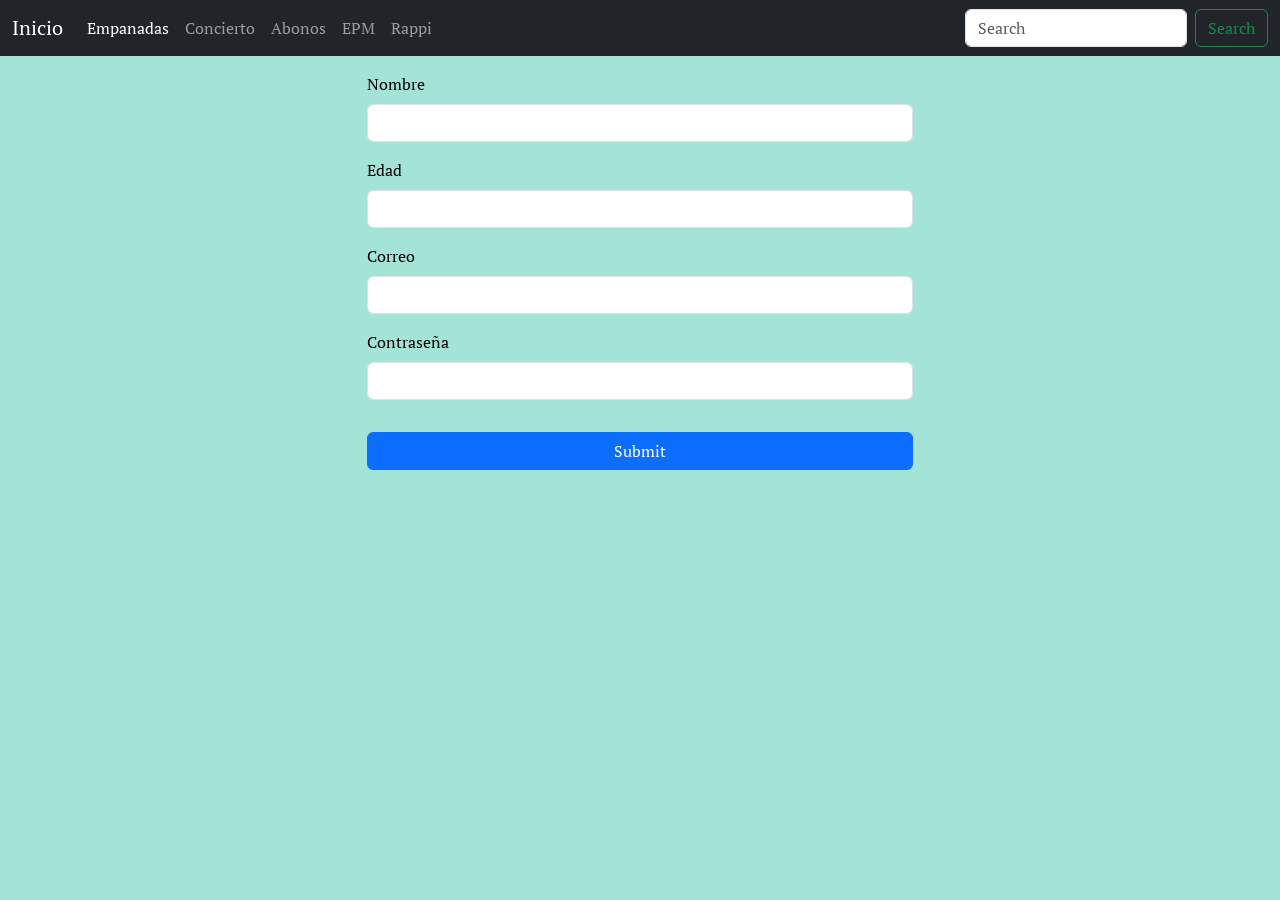
<file: index.html>
<!DOCTYPE html>
<html lang="en">
<head>
    <meta charset="UTF-8">
    <meta http-equiv="X-UA-Compatible" content="IE=edge">
    <meta name="viewport" content="width=device-width, initial-scale=1.0">
    <title>Servicios</title>

    <link href="https://cdn.jsdelivr.net/npm/bootstrap@5.1.3/dist/css/bootstrap.min.css" rel="stylesheet" integrity="sha384-1BmE4kWBq78iYhFldvKuhfTAU6auU8tT94WrHftjDbrCEXSU1oBoqyl2QvZ6jIW3" crossorigin="anonymous">
    <link rel="stylesheet" href="estilos.css">
    <link rel="preconnect" href="https://fonts.gstatic.com" crossorigin>
    <link href="https://fonts.googleapis.com/css2?family=PT+Serif:ital@1&display=swap" rel="stylesheet">
</head>
<body class="text-black fondo texto">
    
  <header>

    <nav class="navbar navbar-expand-lg navbar-dark bg-dark">
        <div class="container-fluid">
          <a class="navbar-brand" href="index.html">Inicio</a>
          <button class="navbar-toggler" type="button" data-bs-toggle="collapse" data-bs-target="#navbarSupportedContent" aria-controls="navbarSupportedContent" aria-expanded="false" aria-label="Toggle navigation">
            <span class="navbar-toggler-icon"></span>
          </button>
          <div class="collapse navbar-collapse" id="navbarSupportedContent">
            <ul class="navbar-nav me-auto mb-2 mb-lg-0">
              <li class="nav-item">
                <a class="nav-link active" aria-current="page" href="empanadas.html">Empanadas</a>
              </li>
              <li class="nav-item">
                <a class="nav-link" href="concierto.html">Concierto</a>
              </li>
              <li class="nav-item">
                <a class="nav-link" href="abonos.html">Abonos</a>
              </li>
              <li class="nav-item">
                <a class="nav-link" href="EPM.html">EPM</a>
              </li>
              <li class="nav-item">
                <a class="nav-link" href="Rappi.html">Rappi</a>
              </li>
            </ul>
            <form class="d-flex">
              <input class="form-control me-2" type="search" placeholder="Search" aria-label="Search">
              <button class="btn btn-outline-success" type="submit">Search</button>
            </form>
          </div>
        </div>
      </nav>

  </header>

    <main>
      <div class="container">
        <div class="row justify-content-center">
            <div class="col-6">
                <form action="">
                    <div class="mt-3 mb-3">
                        <label class="form-label">Nombre</label>
                        <input type="text" class="form-control" id="nombre" aria-describedby="emailHelp">
                    </div>
                    <div class="mb-3">
                        <label class="form-label">Edad</label>
                        <input type="number" class="form-control" id="nombre" aria-describedby="emailHelp">
                    </div>
                    <div class="mb-3">
                        <label class="form-label">Correo</label>
                        <input type="email" class="form-control" id="nombre" aria-describedby="emailHelp">
                    </div>
                    <div class="mb-3">
                        <label class="form-label">Contraseña</label>
                        <input type="password" class="form-control" id="nombre" aria-describedby="emailHelp">
                    </div>

                    <button type="submit" class="btn btn-primary w-100 mt-3">Submit</button>

                    
                </form>
            </div>
        </div>



      </div>

    </main>

    <footer>


    </footer>

    <script src="https://cdn.jsdelivr.net/npm/bootstrap@5.1.3/dist/js/bootstrap.bundle.min.js" integrity="sha384-ka7Sk0Gln4gmtz2MlQnikT1wXgYsOg+OMhuP+IlRH9sENBO0LRn5q+8nbTov4+1p" crossorigin="anonymous"></script>

</body>
</html>
</file>
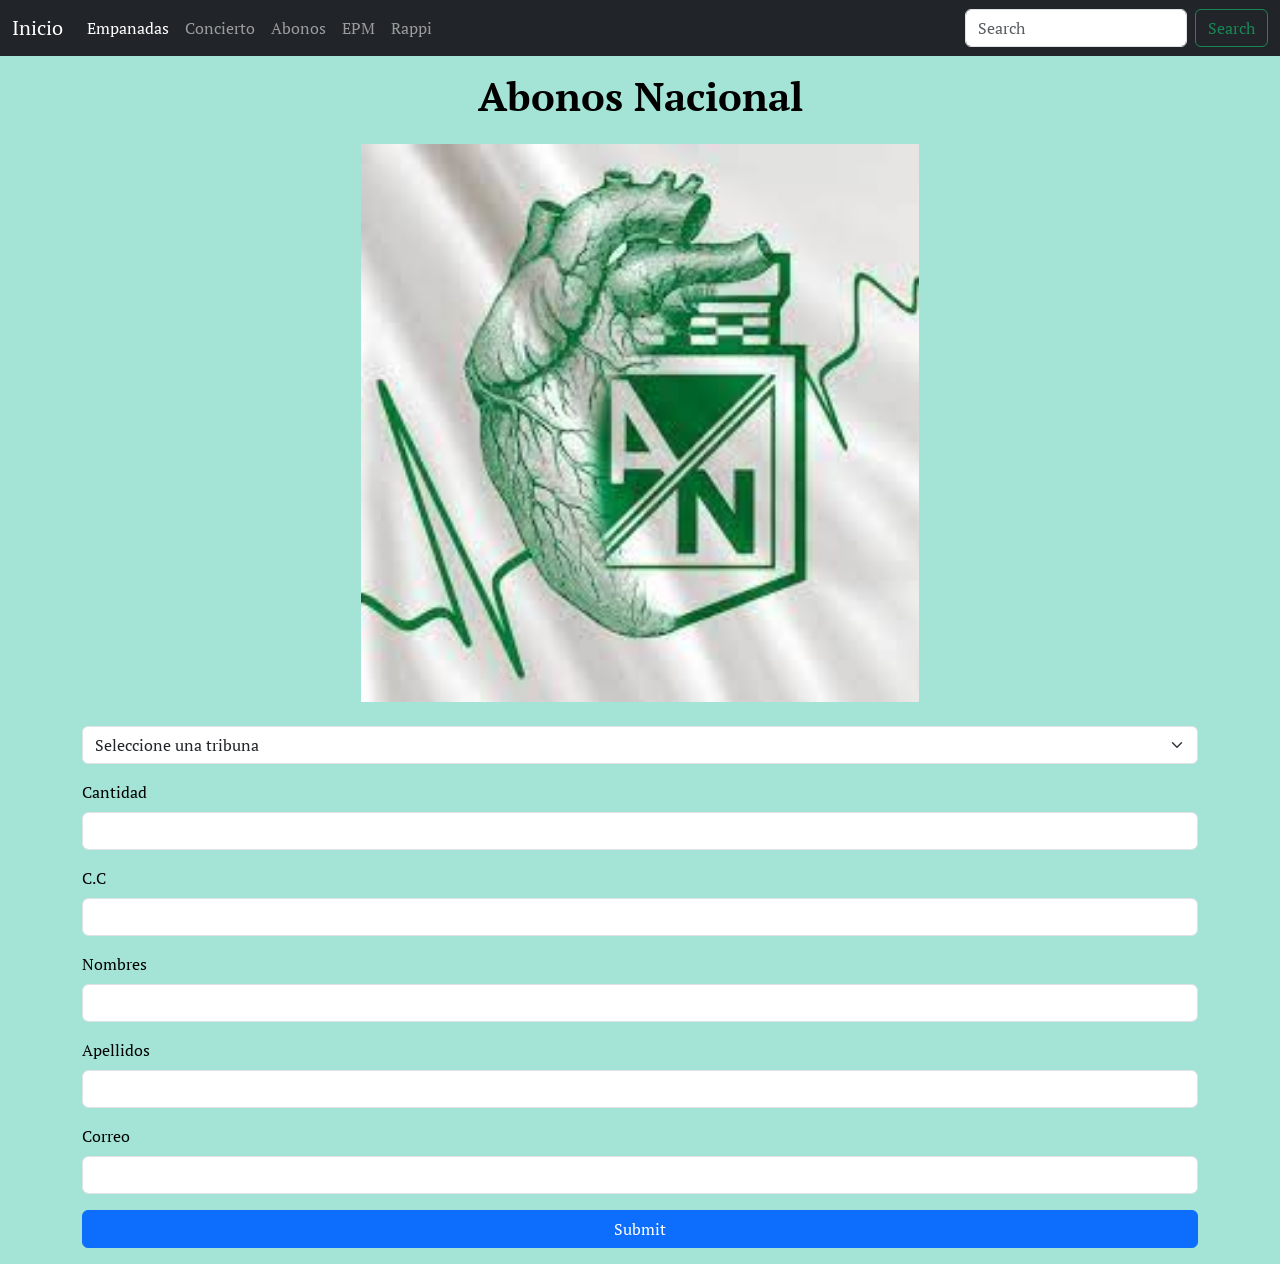
<file: abonos.html>
<!DOCTYPE html>
<html lang="en">
<head>
    <meta charset="UTF-8">
    <meta http-equiv="X-UA-Compatible" content="IE=edge">
    <meta name="viewport" content="width=device-width, initial-scale=1.0">
    <title>Abonos</title>

    <link href="https://cdn.jsdelivr.net/npm/bootstrap@5.1.3/dist/css/bootstrap.min.css" rel="stylesheet" integrity="sha384-1BmE4kWBq78iYhFldvKuhfTAU6auU8tT94WrHftjDbrCEXSU1oBoqyl2QvZ6jIW3" crossorigin="anonymous">
    <link rel="stylesheet" href="estilos.css">
    <link rel="preconnect" href="https://fonts.googleapis.com">
    <link rel="preconnect" href="https://fonts.gstatic.com" crossorigin>
    <link href="https://fonts.googleapis.com/css2?family=PT+Serif:ital@1&display=swap" rel="stylesheet">

</head>
<body class = "fondo text-black texto">
    
    <header>

        <nav class="navbar navbar-expand-lg navbar-dark bg-dark">
            <div class="container-fluid">
              <a class="navbar-brand" href="index.html">Inicio</a>
              <button class="navbar-toggler" type="button" data-bs-toggle="collapse" data-bs-target="#navbarSupportedContent" aria-controls="navbarSupportedContent" aria-expanded="false" aria-label="Toggle navigation">
                <span class="navbar-toggler-icon"></span>
              </button>
              <div class="collapse navbar-collapse" id="navbarSupportedContent">
                <ul class="navbar-nav me-auto mb-2 mb-lg-0">
                  <li class="nav-item">
                    <a class="nav-link active" aria-current="page" href="empanadas.html">Empanadas</a>
                  </li>
                  <li class="nav-item">
                    <a class="nav-link" href="concierto.html">Concierto</a>
                  </li>
                  <li class="nav-item">
                    <a class="nav-link" href="abonos.html">Abonos</a>
                  </li>
                  <li class="nav-item">
                    <a class="nav-link" href="EPM.html">EPM</a>
                  </li>
                  <li class="nav-item">
                    <a class="nav-link" href="Rappi.html">Rappi</a>
                  </li>
                </ul>
                <form class="d-flex">
                  <input class="form-control me-2" type="search" placeholder="Search" aria-label="Search">
                  <button class="btn btn-outline-success" type="submit">Search</button>
                </form>
              </div>
            </div>
          </nav>

    </header>

    <main>
        <div class="container">
            <div class="row">
                <div class="col-16">
                    <h1 class="mt-3 "><center><b>Abonos Nacional</center></b></h1>

                    <center><img src="img/Imagen2.png" alt="Logo" class="mt-3 w-50"></center>

                    <form action="">

                        <select id="tipo" class="form-select mt-4" aria-label="Default select example">
                            <option selected>Seleccione una tribuna</option>
                            <option value="Sur">Sur: $144000</option>
                            <option value="Norte">Norte: $144000</option>
                            <option value="Oriental">Oriental: $215000</option>
                            <option value="Occidental">Occidental: $444000</option>
                           
                        </select>

                        <div class="mt-3">
                          <label class="form-label">Cantidad</label>
                          <input type="number" class="form-control" id="cantidad" aria-describedby="emailHelp">
                        </div>

                        <div class="mt-3">
                            <label class="form-label">C.C</label>
                            <input type="number" class="form-control" id="cc" aria-describedby="emailHelp">
                        </div>

                        <div class="mt-3">
                            <label class="form-label">Nombres</label>
                            <input type="text" class="form-control" id="nombre" aria-describedby="emailHelp">
                        </div>

                        <div class="mt-3">
                            <label class="form-label">Apellidos</label>
                            <input type="text" class="form-control" id="apellido" aria-describedby="emailHelp">
                        </div>

                        <div class="mt-3">
                            <label class="form-label">Correo</label>
                            <input type="email" class="form-control" id="correo" aria-describedby="emailHelp">
                        </div>
                    
                        <button id= "boton" type="submit" class="btn btn-primary w-100 mt-3 mb-3">Submit</button>
    
                        
                    </form>

                </div>
            </div>
            
        </div>
        

    </main>

    <footer>


    </footer>

    <script src="https://cdn.jsdelivr.net/npm/bootstrap@5.1.3/dist/js/bootstrap.bundle.min.js" integrity="sha384-ka7Sk0Gln4gmtz2MlQnikT1wXgYsOg+OMhuP+IlRH9sENBO0LRn5q+8nbTov4+1p" crossorigin="anonymous"></script>

    <script src="abonos.js"></script>
</body>
</html>
</file>
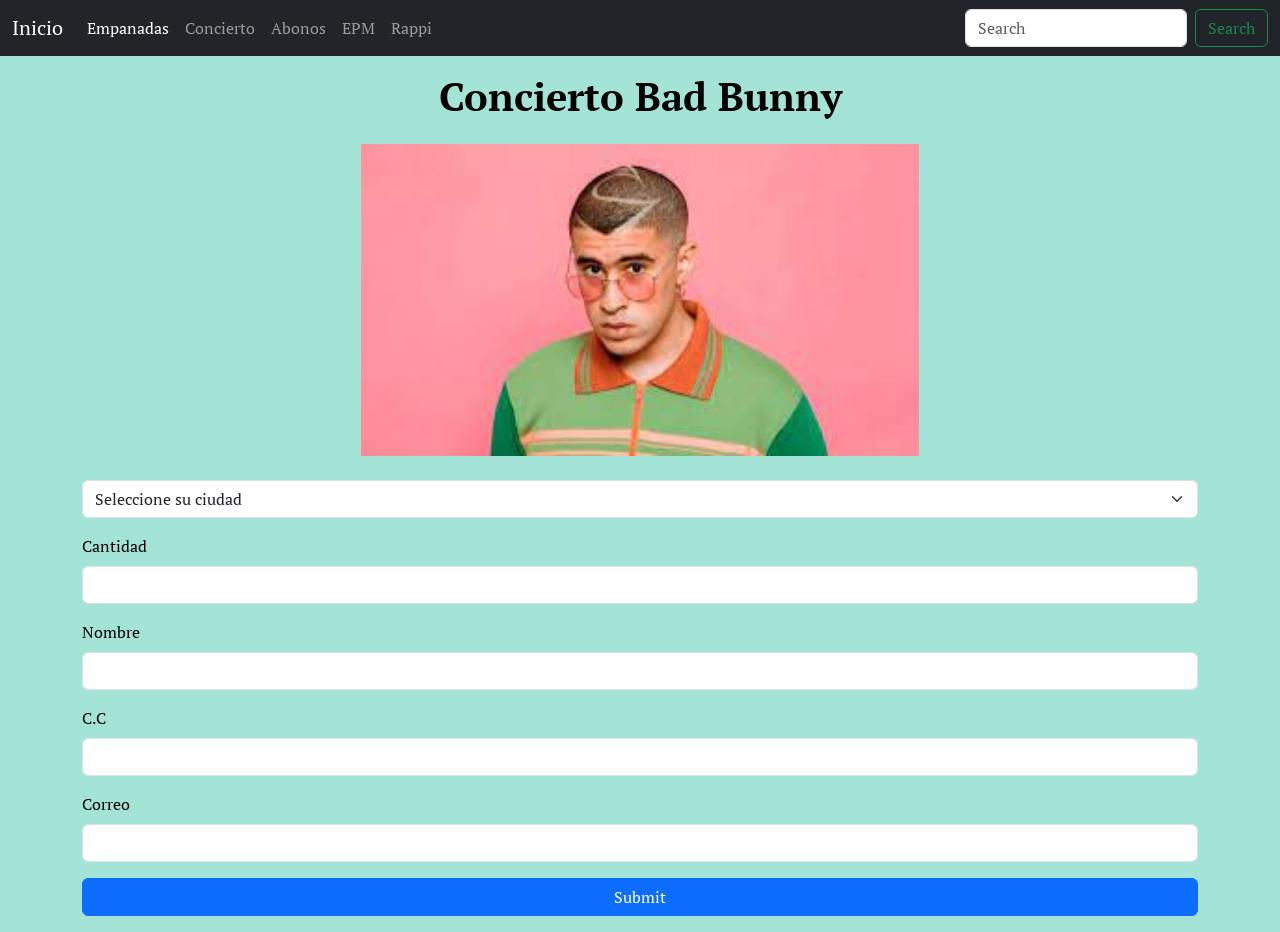
<file: concierto.html>
<!DOCTYPE html>
<html lang="en">
<head>
    <meta charset="UTF-8">
    <meta http-equiv="X-UA-Compatible" content="IE=edge">
    <meta name="viewport" content="width=device-width, initial-scale=1.0">
    <title>Concierto</title>

    <link href="https://cdn.jsdelivr.net/npm/bootstrap@5.1.3/dist/css/bootstrap.min.css" rel="stylesheet" integrity="sha384-1BmE4kWBq78iYhFldvKuhfTAU6auU8tT94WrHftjDbrCEXSU1oBoqyl2QvZ6jIW3" crossorigin="anonymous">
    <link rel="stylesheet" href="estilos.css">
    <link rel="preconnect" href="https://fonts.googleapis.com">
    <link rel="preconnect" href="https://fonts.gstatic.com" crossorigin>
    <link href="https://fonts.googleapis.com/css2?family=PT+Serif:ital@1&display=swap" rel="stylesheet">

</head>
<body class = "fondo text-black texto">
    
    <header>

        <nav class="navbar navbar-expand-lg navbar-dark bg-dark">
            <div class="container-fluid">
              <a class="navbar-brand" href="index.html">Inicio</a>
              <button class="navbar-toggler" type="button" data-bs-toggle="collapse" data-bs-target="#navbarSupportedContent" aria-controls="navbarSupportedContent" aria-expanded="false" aria-label="Toggle navigation">
                <span class="navbar-toggler-icon"></span>
              </button>
              <div class="collapse navbar-collapse" id="navbarSupportedContent">
                <ul class="navbar-nav me-auto mb-2 mb-lg-0">
                  <li class="nav-item">
                    <a class="nav-link active" aria-current="page" href="empanadas.html">Empanadas</a>
                  </li>
                  <li class="nav-item">
                    <a class="nav-link" href="concierto.html">Concierto</a>
                  </li>
                  <li class="nav-item">
                    <a class="nav-link" href="abonos.html">Abonos</a>
                  </li>
                  <li class="nav-item">
                    <a class="nav-link" href="EPM.html">EPM</a>
                  </li>
                  <li class="nav-item">
                    <a class="nav-link" href="Rappi.html">Rappi</a>
                  </li>
                </ul>
                <form class="d-flex">
                  <input class="form-control me-2" type="search" placeholder="Search" aria-label="Search">
                  <button class="btn btn-outline-success" type="submit">Search</button>
                </form>
              </div>
            </div>
          </nav>

    </header>

    <main>
        <div class="container">
            <div class="row">
                <div class="col-16">
                    <h1 class="mt-3 "><b><center>Concierto Bad Bunny</b></center></h1>

                    <center><img src="img/Badbunny.jfif" alt="Logo" class="mt-3 w-50"></center>

                    <form action="">

                        <select id="tipo" class="form-select mt-4" aria-label="Default select example">
                            <option selected>Seleccione su ciudad</option>
                            <option value="1">Medellín</option>
                            <option value="2">Bogotá</option>
                            <option value="3">Cali</option>
                          
                        </select>

                        <div class="mt-3">
                          <label class="form-label">Cantidad</label>
                          <input type="number" class="form-control" id="cantidad" aria-describedby="emailHelp">
                        </div>

                        <div class="mt-3">
                            <label  class="form-label">Nombre</label>
                            <input type="text" class="form-control" id="nombre" aria-describedby="emailHelp">
                        </div>
                        <div class="mt-3">
                            <label  class="form-label">C.C</label>
                            <input type="number" class="form-control" id="cc" aria-describedby="emailHelp">
                        </div>
                        <div class="mt-3">
                            <label class="form-label">Correo</label>
                            <input type="email" class="form-control" id="correo" aria-describedby="emailHelp">
                        </div>
                    
                        <button id="boton" type="submit" class="btn btn-primary w-100 mt-3 mb-3">Submit</button>
    
                        
                    </form>

                </div>
            </div>
            
        </div>
        

    </main>

    <footer>


    </footer>

    <script src="https://cdn.jsdelivr.net/npm/bootstrap@5.1.3/dist/js/bootstrap.bundle.min.js" integrity="sha384-ka7Sk0Gln4gmtz2MlQnikT1wXgYsOg+OMhuP+IlRH9sENBO0LRn5q+8nbTov4+1p" crossorigin="anonymous"></script>

    <script src="concierto.js"></script>
</body>
</html>
</file>
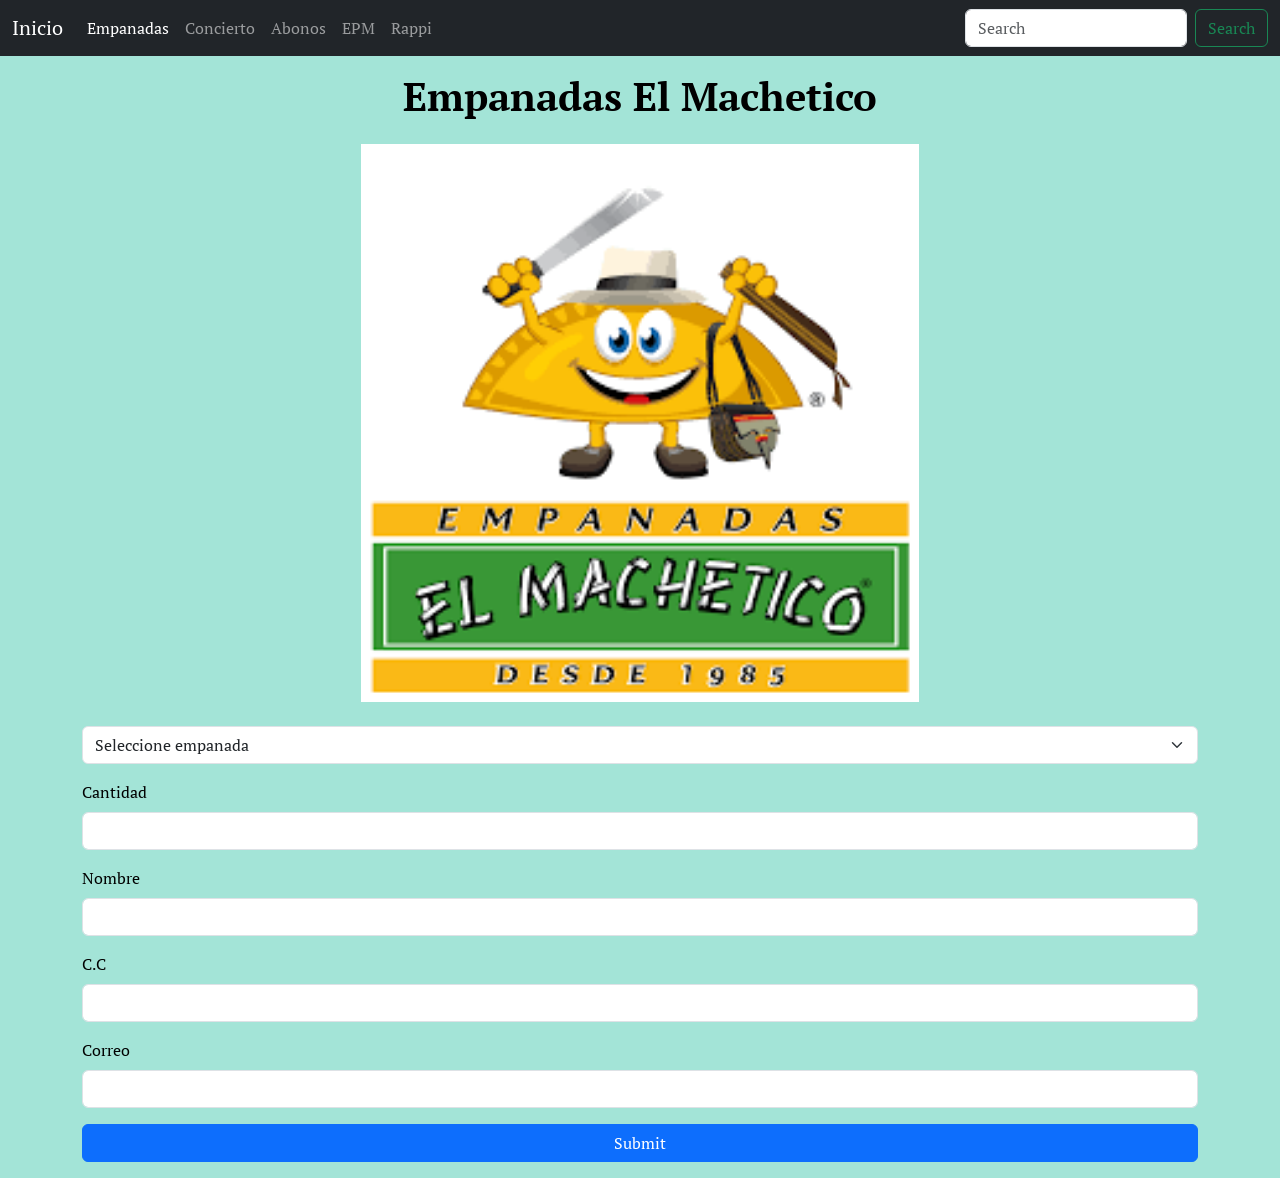
<file: empanadas.html>
<!DOCTYPE html>
<html lang="en">
<head>
    <meta charset="UTF-8">
    <meta http-equiv="X-UA-Compatible" content="IE=edge">
    <meta name="viewport" content="width=device-width, initial-scale=1.0">
    <title>Empanadas El Machetico</title>

    <link href="https://cdn.jsdelivr.net/npm/bootstrap@5.1.3/dist/css/bootstrap.min.css" rel="stylesheet" integrity="sha384-1BmE4kWBq78iYhFldvKuhfTAU6auU8tT94WrHftjDbrCEXSU1oBoqyl2QvZ6jIW3" crossorigin="anonymous">
    <link rel="stylesheet" href="estilos.css">
    <link rel="preconnect" href="https://fonts.googleapis.com">
    <link rel="preconnect" href="https://fonts.gstatic.com" crossorigin>
    <link href="https://fonts.googleapis.com/css2?family=PT+Serif:ital@1&display=swap" rel="stylesheet">

</head>
<body class = "fondo text-black texto">
    
  <header>

    <nav class="navbar navbar-expand-lg navbar-dark bg-dark">
      <div class="container-fluid">
        <a class="navbar-brand" href="index.html">Inicio</a>
        <button class="navbar-toggler" type="button" data-bs-toggle="collapse" data-bs-target="#navbarSupportedContent" aria-controls="navbarSupportedContent" aria-expanded="false" aria-label="Toggle navigation">
          <span class="navbar-toggler-icon"></span>
        </button>
        <div class="collapse navbar-collapse" id="navbarSupportedContent">
          <ul class="navbar-nav me-auto mb-2 mb-lg-0">
            <li class="nav-item">
              <a class="nav-link active" aria-current="page" href="empanadas.html">Empanadas</a>
            </li>
            <li class="nav-item">
              <a class="nav-link" href="concierto.html">Concierto</a>
            </li>
            <li class="nav-item">
              <a class="nav-link" href="abonos.html">Abonos</a>
            </li>
            <li class="nav-item">
              <a class="nav-link" href="EPM.html">EPM</a>
            </li>
            <li class="nav-item">
              <a class="nav-link" href="Rappi.html">Rappi</a>
            </li>
          </ul>
          <form class="d-flex">
            <input class="form-control me-2" type="search" placeholder="Search" aria-label="Search">
            <button class="btn btn-outline-success" type="submit">Search</button>
          </form>
        </div>
      </div>
    </nav>

  </header>

    <main>
        <div class="container">
            <div class="row">
                <div class="col-16">
                    <h1 class="mt-3 "><b><center>Empanadas El Machetico</b></center></h1>

                    <center><img src="img/imagen1.png" alt="Logo" class="mt-3 w-50"></center>

                    <form action="">

                        <select id="tipo" class="form-select mt-4" aria-label="Default select example">
                            <option selected>Seleccione empanada</option>
                            <option value="1">Empanada de carne</option>
                            <option value="2">Empanada de pollo</option>
                            <option value="3">Empanada de papa</option>
                            <option value="4">Empanada paisa</option>
                            <option value="5">Empanada ranchero</option>
                        </select>

                        <div class="mt-3">
                          <label class="form-label">Cantidad</label>
                          <input type="number" class="form-control" id="cantidad" aria-describedby="emailHelp">
                        </div>

                        <div class="mt-3">
                            <label  class="form-label">Nombre</label>
                            <input type="text" class="form-control" id="nombre" aria-describedby="emailHelp">
                        </div>
                        <div class="mt-3">
                            <label  class="form-label">C.C</label>
                            <input type="number" class="form-control" id="cc" aria-describedby="emailHelp">
                        </div>
                        <div class="mt-3">
                            <label class="form-label">Correo</label>
                            <input type="email" class="form-control" id="correo" aria-describedby="emailHelp">
                        </div>
                    
                        <button id="boton" type="submit" class="btn btn-primary w-100 mt-3 mb-3">Submit</button>
    
                        
                    </form>

                </div>
            </div>
            
        </div>
        

    </main>

    <footer>


    </footer>

    <script src="https://cdn.jsdelivr.net/npm/bootstrap@5.1.3/dist/js/bootstrap.bundle.min.js" integrity="sha384-ka7Sk0Gln4gmtz2MlQnikT1wXgYsOg+OMhuP+IlRH9sENBO0LRn5q+8nbTov4+1p" crossorigin="anonymous"></script>

    <script src="empanadas.js"></script>
</body>
</html>
</file>
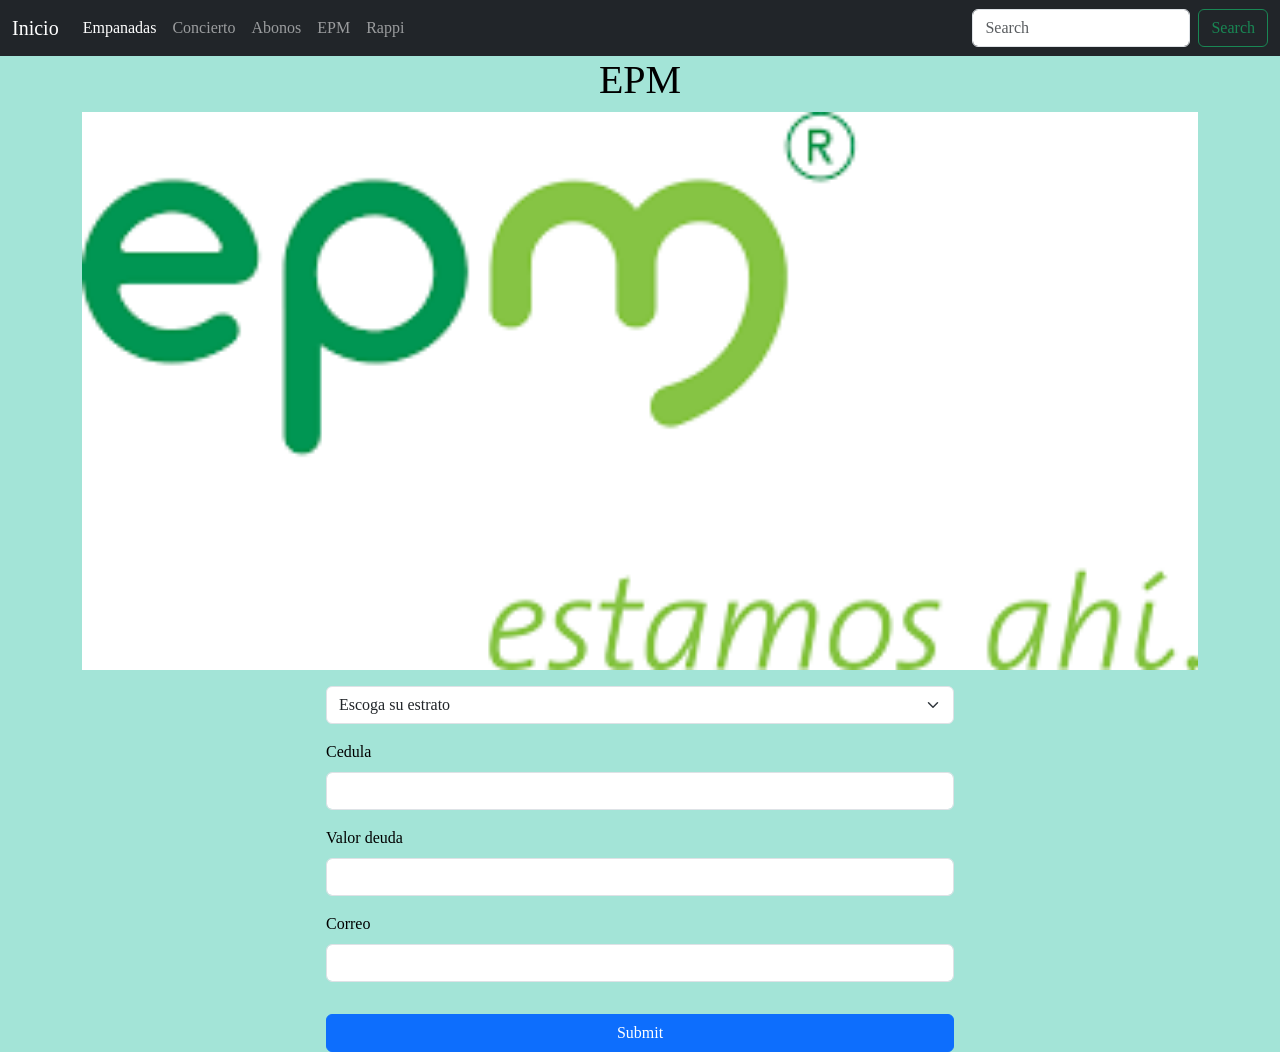
<file: EPM.html>
<!DOCTYPE html>
<html lang="en">
<head>
    <meta charset="UTF-8">
    <meta http-equiv="X-UA-Compatible" content="IE=edge">
    <meta name="viewport" content="width=device-width, initial-scale=1.0">
    <title>Document</title>
    <link href="https://cdn.jsdelivr.net/npm/bootstrap@5.1.3/dist/css/bootstrap.min.css" rel="stylesheet" integrity="sha384-1BmE4kWBq78iYhFldvKuhfTAU6auU8tT94WrHftjDbrCEXSU1oBoqyl2QvZ6jIW3" crossorigin="anonymous">
    <link rel="stylesheet" href="estilos.css">
</head>
<body class = "fondo text-black texto">
   
  <header>

    <nav class="navbar navbar-expand-lg navbar-dark bg-dark">
      <div class="container-fluid">
        <a class="navbar-brand" href="index.html">Inicio</a>
        <button class="navbar-toggler" type="button" data-bs-toggle="collapse" data-bs-target="#navbarSupportedContent" aria-controls="navbarSupportedContent" aria-expanded="false" aria-label="Toggle navigation">
          <span class="navbar-toggler-icon"></span>
        </button>
        <div class="collapse navbar-collapse" id="navbarSupportedContent">
          <ul class="navbar-nav me-auto mb-2 mb-lg-0">
            <li class="nav-item">
              <a class="nav-link active" aria-current="page" href="empanadas.html">Empanadas</a>
            </li>
            <li class="nav-item">
              <a class="nav-link" href="concierto.html">Concierto</a>
            </li>
            <li class="nav-item">
              <a class="nav-link" href="abonos.html">Abonos</a>
            </li>
            <li class="nav-item">
              <a class="nav-link" href="EPM.html">EPM</a>
            </li>
            <li class="nav-item">
              <a class="nav-link" href="Rappi.html">Rappi</a>
            </li>
          </ul>
          <form class="d-flex">
            <input class="form-control me-2" type="search" placeholder="Search" aria-label="Search">
            <button class="btn btn-outline-success" type="submit">Search</button>
          </form>
        </div>
      </div>
    </nav>

  </header>


  <main>

    <h1><center>EPM</center></h1>

    <div class="container">
        <section>
            <img src="img/imagen 3.png" alt="EPM" class="w-100 img-fluid">
        </section>
    </div>

    <div.containrer>
        <div class="row justify-content-center"> 
            <div class="col-6">
                <form action="">
                    <select id="selector" class="form-select mt-3 mb-3" aria-label="Default select example">
                        <option selected>Escoga su estrato</option>
                        <option value="1">Estrato 1</option>
                        <option value="2">Estrato 2</option>
                        <option value="3">Estrato 3</option>
                        <option value="4">Estrato 4</option>
                        <option value="5">Estrato 5</option>
                        <option value="6">Estrato 6</option>
                      </select>
                    <div class="mb-3">
                        <label class="form-label">Cedula</label>
                        <input type="number" class="form-control" id="cedula" aria-describedby="emailHelp">
                    </div>
                    <div class="mb-3">
                      <label class="form-label">Valor deuda</label>
                      <input type="number" class="form-control" id="deuda" aria-describedby="emailHelp">
                  </div>
                    <div class="mb-3">
                      <label class="form-label">Correo</label>
                      <input type="email" class="form-control" id="email" aria-describedby="emailHelp">
                  </div>
                    <button type="submit" id="boton" class="btn btn-primary w-100 mt-3">Submit</button>
                </form>
            </div> 
        </div>
    </div>




  </main>

<footer>
  
</footer>
<script src="epm.js"></script>

 <script src="https://cdn.jsdelivr.net/npm/bootstrap@5.1.3/dist/js/bootstrap.bundle.min.js" integrity="sha384-ka7Sk0Gln4gmtz2MlQnikT1wXgYsOg+OMhuP+IlRH9sENBO0LRn5q+8nbTov4+1p" crossorigin="anonymous"></script>
</body>
</html>
</file>
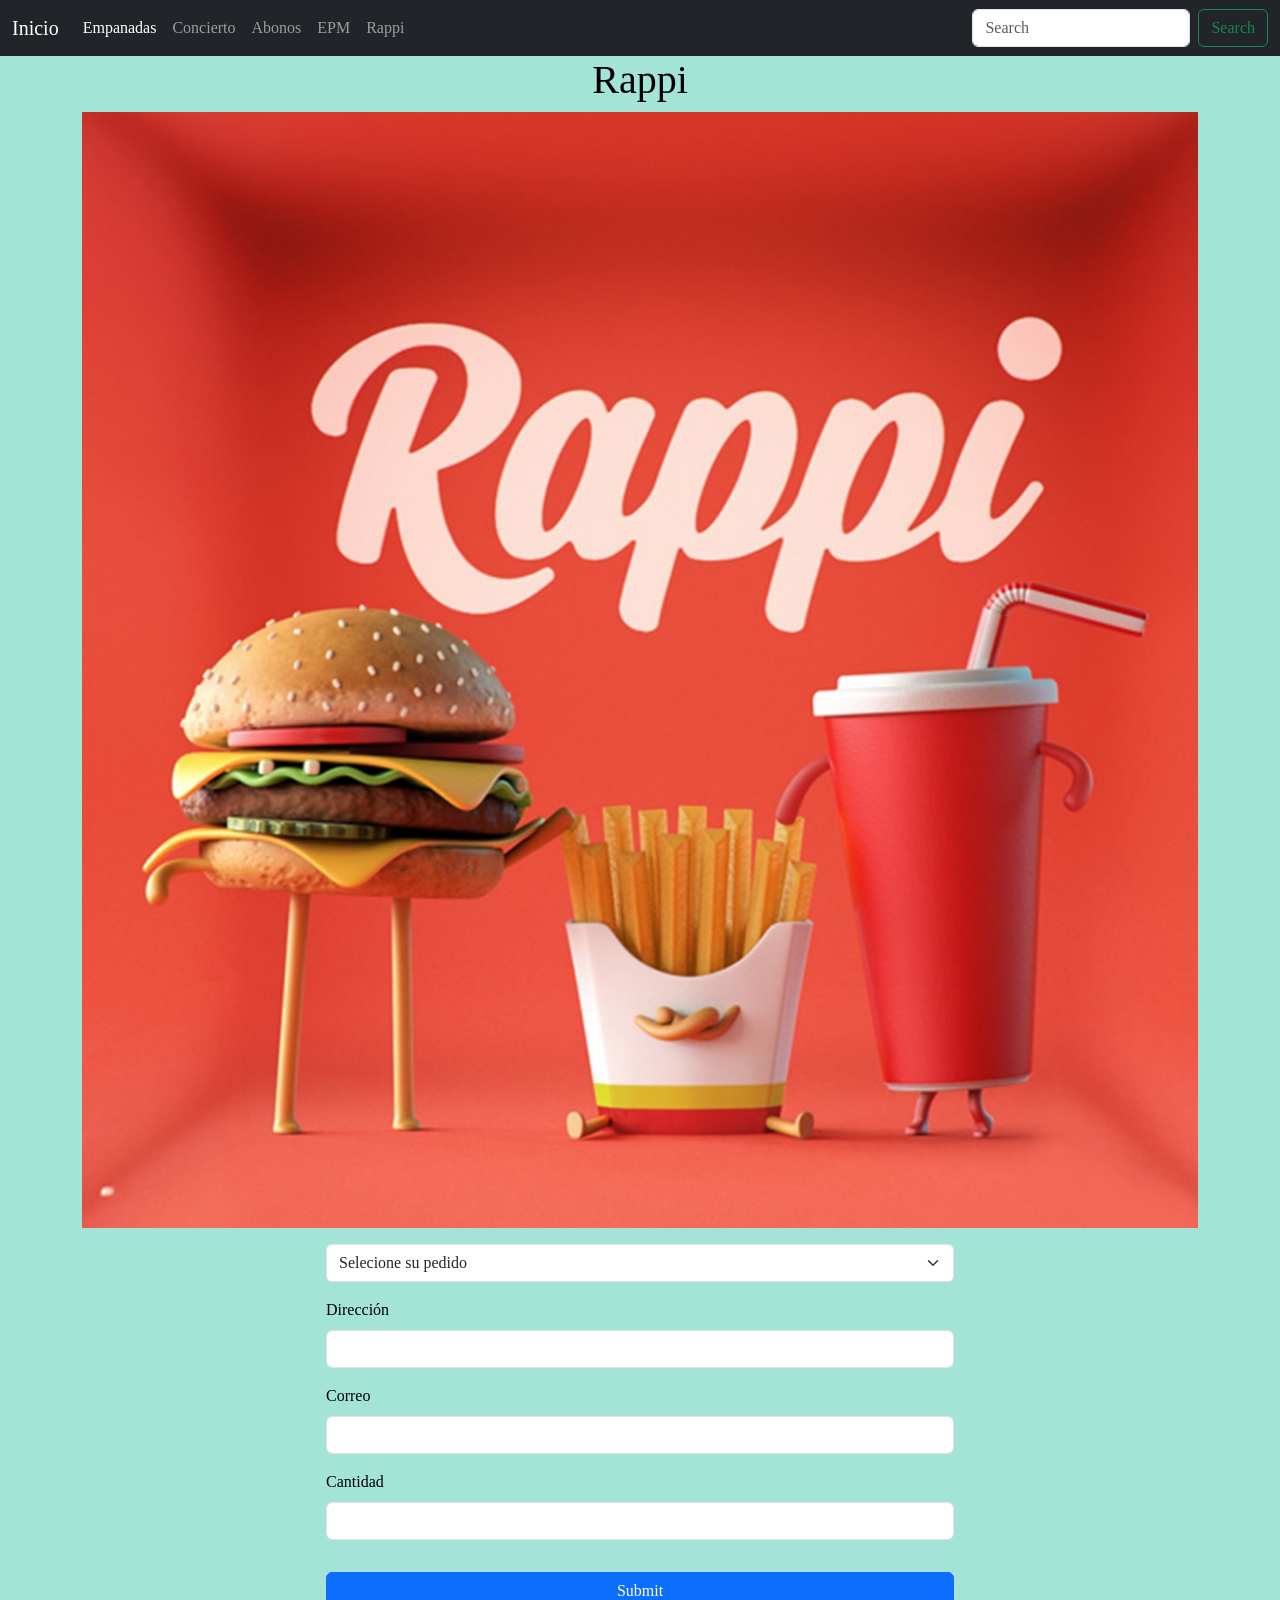
<file: Rappi.html>
<!DOCTYPE html>
<html lang="en">
<head>
    <meta charset="UTF-8">
    <meta http-equiv="X-UA-Compatible" content="IE=edge">
    <meta name="viewport" content="width=device-width, initial-scale=1.0">
    <title>Rappi</title>
    <link href="https://cdn.jsdelivr.net/npm/bootstrap@5.1.3/dist/css/bootstrap.min.css" rel="stylesheet" integrity="sha384-1BmE4kWBq78iYhFldvKuhfTAU6auU8tT94WrHftjDbrCEXSU1oBoqyl2QvZ6jIW3" crossorigin="anonymous">
    <link rel="stylesheet" href="estilos.css">
</head>
<body class = "fondo text-black texto">
    
<header>
  <nav class="navbar navbar-expand-lg navbar-dark bg-dark">
    <div class="container-fluid">
      <a class="navbar-brand" href="index.html">Inicio</a>
      <button class="navbar-toggler" type="button" data-bs-toggle="collapse" data-bs-target="#navbarSupportedContent" aria-controls="navbarSupportedContent" aria-expanded="false" aria-label="Toggle navigation">
        <span class="navbar-toggler-icon"></span>
      </button>
      <div class="collapse navbar-collapse" id="navbarSupportedContent">
        <ul class="navbar-nav me-auto mb-2 mb-lg-0">
          <li class="nav-item">
            <a class="nav-link active" aria-current="page" href="empanadas.html">Empanadas</a>
          </li>
          <li class="nav-item">
            <a class="nav-link" href="concierto.html">Concierto</a>
          </li>
          <li class="nav-item">
            <a class="nav-link" href="abonos.html">Abonos</a>
          </li>
          <li class="nav-item">
            <a class="nav-link" href="EPM.html">EPM</a>
          </li>
          <li class="nav-item">
            <a class="nav-link" href="Rappi.html">Rappi</a>
          </li>
        </ul>
        <form class="d-flex">
          <input class="form-control me-2" type="search" placeholder="Search" aria-label="Search">
          <button class="btn btn-outline-success" type="submit">Search</button>
        </form>
      </div>
    </div>
  </nav>

</header>

<main>

    <h1><center>Rappi</center></h1>

    <div class="container">
        <section>
            <img src="img/imagen2.jpg" alt="Rappi" class="w-100 img-fluid">
        </section>
    </div>

    <div.containrer>
        <div class="row justify-content-center"> 
            <div class="col-6">
                <form action="">
                    <select id="rappi" class="form-select mt-3 mb-3" aria-label="Default select example">
                        <option selected>Selecione su pedido</option>
                        <option value="Pizza  -Dominos">Pizza  -Dominos</option>
                        <option value="Pollo  -Frisby">Pollo  -Frisby</option>
                        <option value="Pollo  -KFC">Pollo  -KFC</option>
                        <option value="Bandeja paisa  -Rancherito">Bandeja paisa  -Rancherito</option>
                        <option value="Empanadas  -El Machetico">Empanadas  -El Machetico</option>
                        <option value="Hamburguesa -Presto">Hamburguesa -Presto</option>
                        <option value="Hamburguesa -kokorico">Hamburguesa -Kokorico</option>
                        <option value="Ensalada -J&C">ensalada -J&C</option>
                        <option value="Perro Grande -Dogger">Perro Grande -Dogger</option>
                        <option value="Torta de chocolate -El portal">Torta de chocolate -El portal</option>
                      </select>
                    <div class="mb-3">
                        <label class="form-label">Dirección</label>
                        <input type="text" class="form-control" id="direccion" aria-describedby="emailHelp">
                    </div>
                    <div class="mb-3">
                      <label class="form-label">Correo</label>
                      <input type="email" class="form-control" id="email" aria-describedby="emailHelp">
                  </div>
                  <div class="mb-3">
                    <label class="form-label">Cantidad</label>
                    <input type="text" class="form-control" id="cantidad" aria-describedby="emailHelp">
                </div>
                    <button id="boton" type="submit" class="btn btn-primary w-100 mt-3">Submit</button>
                </form>
            </div> 
        </div>
    </div>

</main>


<footer>



</footer>

<script src="rappi.js"></script>

<script src="https://cdn.jsdelivr.net/npm/bootstrap@5.1.3/dist/js/bootstrap.bundle.min.js" integrity="sha384-ka7Sk0Gln4gmtz2MlQnikT1wXgYsOg+OMhuP+IlRH9sENBO0LRn5q+8nbTov4+1p" crossorigin="anonymous"></script>
</body>
</html>
</file>
<file: estilos.css>
.fondo {
    background-color: #A3E4D7;
}

.texto {
    font-family: 'PT Serif', serif;
}
</file>
